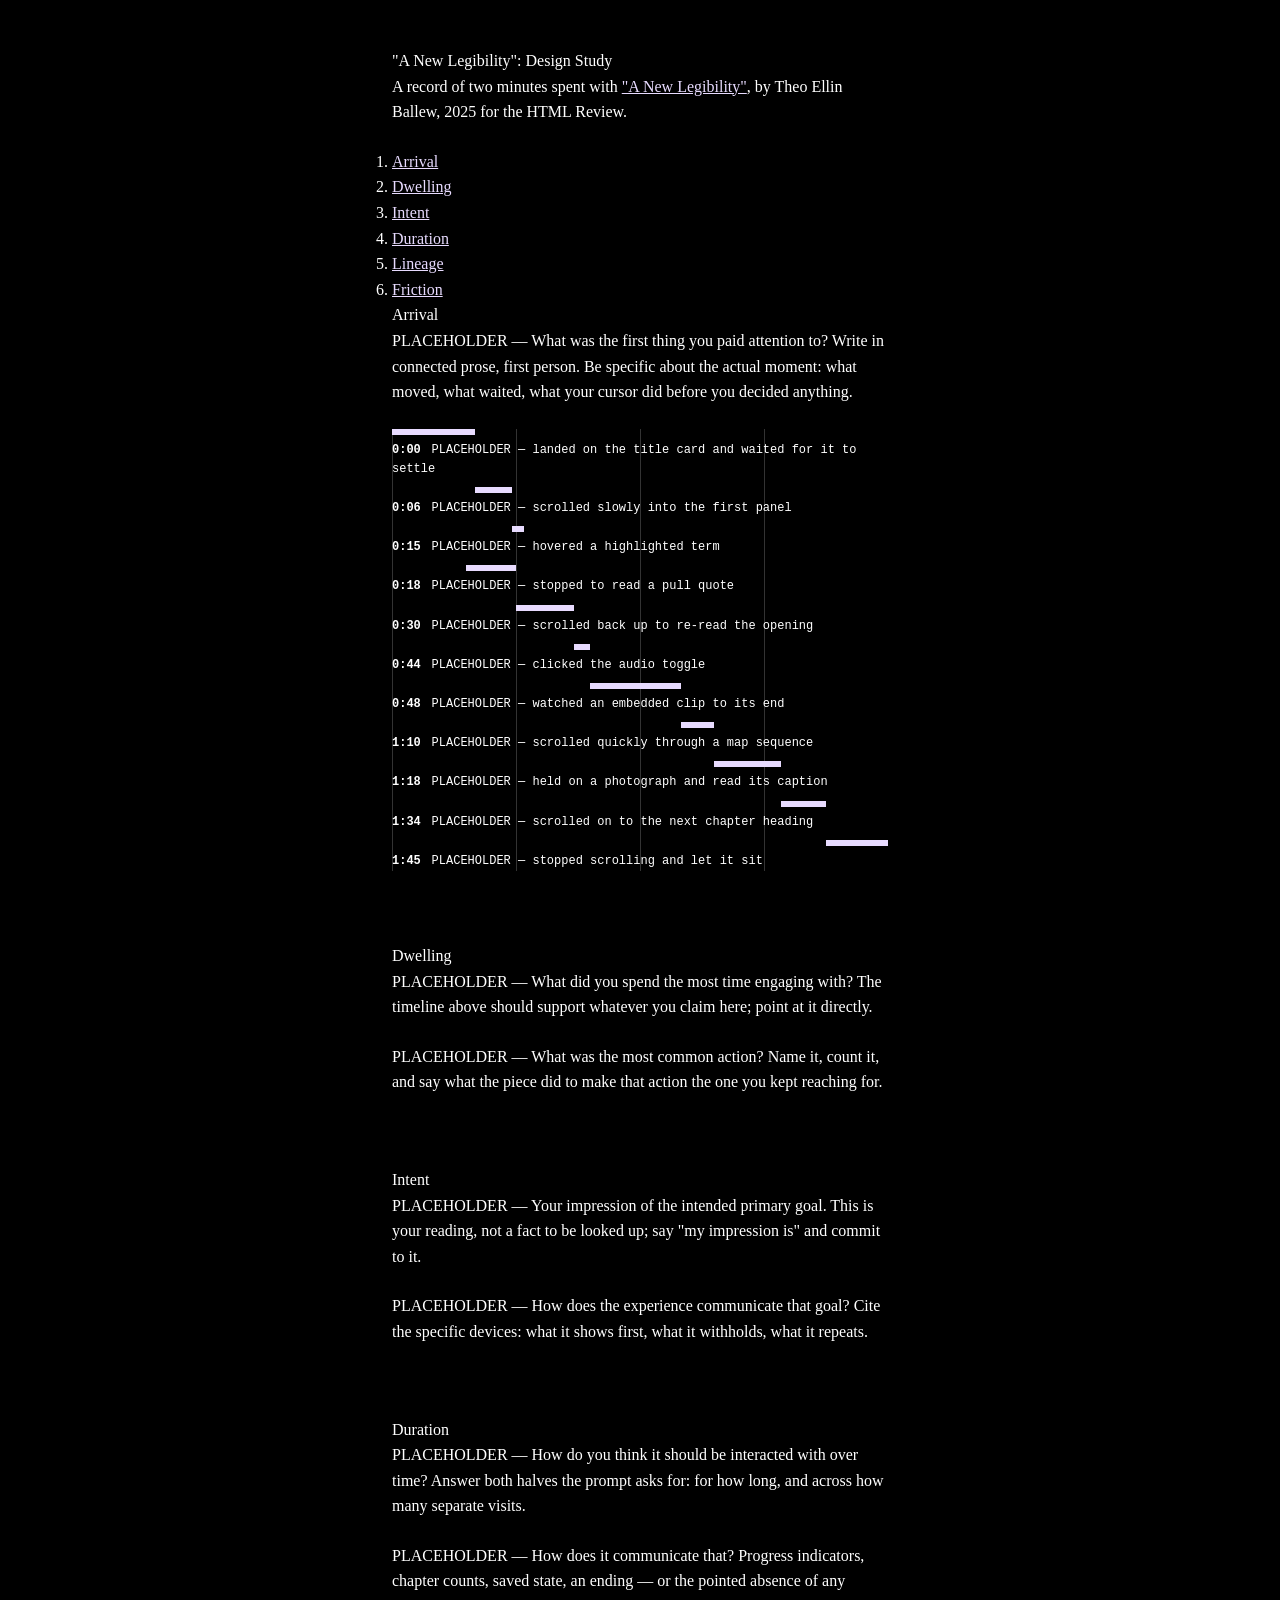
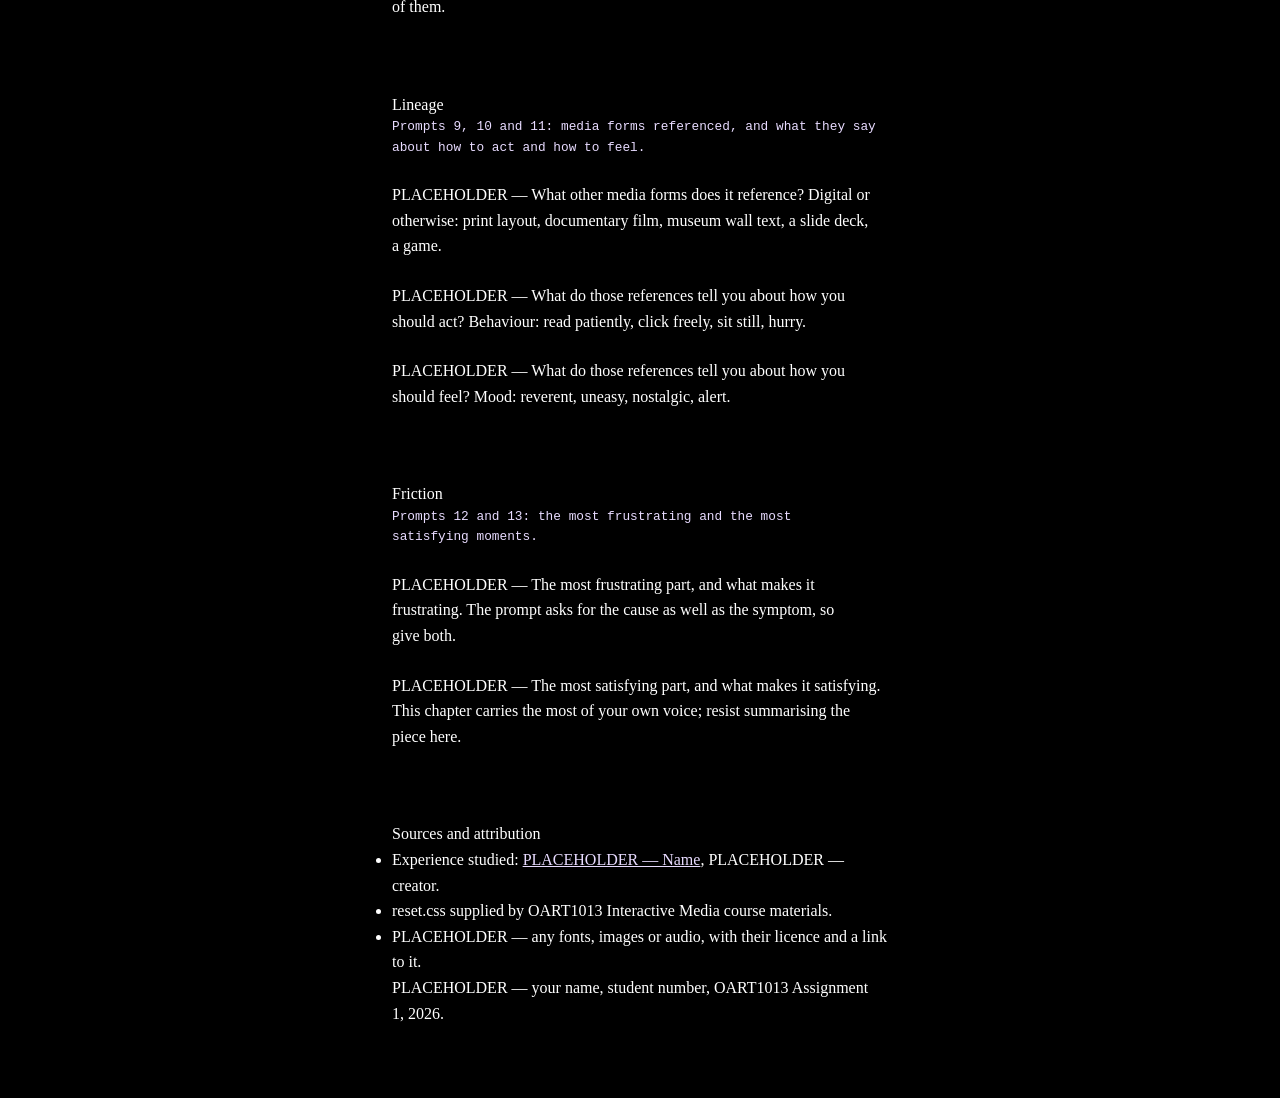
<file: index.html>
<!DOCTYPE html>
<html lang="en">
<head>
    <meta charset="UTF-8">
    <meta name="viewport" content="width=device-width, initial-scale=1.0">
    <title>"A New Legibility": Design Study</title>
    <link rel="stylesheet" href="reset.css">
    <link rel="stylesheet" href="style.css">
</head>
<body>

    <header>
        <h1>"A New Legibility": Design Study</h1>
        <p>
            A record of two minutes spent with
            <a href="https://thehtml.review/04/new-legibility/"><cite>"A New Legibility"</cite></a>,
            by Theo Ellin Ballew, 2025 for the HTML Review.
        </p>
    </header>

    <!-- six chapters rather than generic numbered dot points. helps the flow-->
    <nav aria-label="Chapters">
        <ol>
            <li><a href="#arrival">Arrival</a></li>
            <li><a href="#dwelling">Dwelling</a></li>
            <li><a href="#intent">Intent</a></li>
            <li><a href="#duration">Duration</a></li>
            <li><a href="#lineage">Lineage</a></li>
            <li><a href="#friction">Friction</a></li>
        </ol>
    </nav>

    <main>
        <article>

            <section id="arrival">
                <h2>Arrival</h2>

                    PLACEHOLDER — What was the first thing you paid attention to? Write in
                    connected prose, first person. Be specific about the actual moment: what
                    moved, what waited, what your cursor did before you decided anything.
                </p>
                <figure>
                    <figcaption>
                    </figcaption>

                    <ol class="log">
                        <li style="--start: 0;   --dur: 20;"><time datetime="PT0S">0:00</time> <span>PLACEHOLDER — landed on the title card and waited for it to settle</span></li>
                        <li style="--start: 20;   --dur: 9;"><time datetime="PT6S">0:06</time> <span>PLACEHOLDER — scrolled slowly into the first panel</span></li>
                        <li style="--start: 29;  --dur: 3;"><time datetime="PT15S">0:15</time> <span>PLACEHOLDER — hovered a highlighted term</span></li>
                        <li style="--start: 18;  --dur: 12;"><time datetime="PT18S">0:18</time> <span>PLACEHOLDER — stopped to read a pull quote</span></li>
                        <li style="--start: 30;  --dur: 14;"><time datetime="PT30S">0:30</time> <span>PLACEHOLDER — scrolled back up to re-read the opening</span></li>
                        <li style="--start: 44;  --dur: 4;"><time datetime="PT44S">0:44</time> <span>PLACEHOLDER — clicked the audio toggle</span></li>
                        <li style="--start: 48;  --dur: 22;"><time datetime="PT48S">0:48</time> <span>PLACEHOLDER — watched an embedded clip to its end</span></li>
                        <li style="--start: 70;  --dur: 8;"><time datetime="PT70S">1:10</time> <span>PLACEHOLDER — scrolled quickly through a map sequence</span></li>
                        <li style="--start: 78;  --dur: 16;"><time datetime="PT78S">1:18</time> <span>PLACEHOLDER — held on a photograph and read its caption</span></li>
                        <li style="--start: 94;  --dur: 11;"><time datetime="PT94S">1:34</time> <span>PLACEHOLDER — scrolled on to the next chapter heading</span></li>
                        <li style="--start: 105; --dur: 15;"><time datetime="PT105S">1:45</time> <span>PLACEHOLDER — stopped scrolling and let it sit</span></li>
                    </ol>
                </figure>
            </section>

            <section id="dwelling">
                <h2>Dwelling</h2>

                <p>
                    PLACEHOLDER — What did you spend the most time engaging with? The timeline
                    above should support whatever you claim here; point at it directly.
                </p>

                <p>
                    PLACEHOLDER — What was the most common action? Name it, count it, and say
                    what the piece did to make that action the one you kept reaching for.
                </p>
            </section>

            <section id="intent">
                <h2>Intent</h2>

                <p>
                    PLACEHOLDER — Your impression of the intended primary goal. This is your
                    reading, not a fact to be looked up; say "my impression is" and commit to it.
                </p>

                <p>
                    PLACEHOLDER — How does the experience communicate that goal? Cite the
                    specific devices: what it shows first, what it withholds, what it repeats.
                </p>
            </section>

            <section id="duration">
                <h2>Duration</h2>

                <p>
                    PLACEHOLDER — How do you think it should be interacted with over time? Answer
                    both halves the prompt asks for: for how long, and across how many separate visits.
                </p>

                <p>
                    PLACEHOLDER — How does it communicate that? Progress indicators, chapter
                    counts, saved state, an ending — or the pointed absence of any of them.
                </p>
            </section>

            <section id="lineage">
                <h2>Lineage</h2>
                <p class="prompts">Prompts 9, 10 and 11: media forms referenced, and what they say about how to act and how to feel.</p>

                <p>
                    PLACEHOLDER — What other media forms does it reference? Digital or otherwise:
                    print layout, documentary film, museum wall text, a slide deck, a game.
                </p>

                <p>
                    PLACEHOLDER — What do those references tell you about how you should
                    <em>act</em>? Behaviour: read patiently, click freely, sit still, hurry.
                </p>
                <p>
                    PLACEHOLDER — What do those references tell you about how you should
                    <em>feel</em>? Mood: reverent, uneasy, nostalgic, alert.
                </p>
            </section>

            <section id="friction">
                <h2>Friction</h2>
                <p class="prompts">Prompts 12 and 13: the most frustrating and the most satisfying moments.</p>

                <p>
                    PLACEHOLDER — The most frustrating part, and what makes it frustrating. The
                    prompt asks for the cause as well as the symptom, so give both.
                </p>

                <p>
                    PLACEHOLDER — The most satisfying part, and what makes it satisfying. This
                    chapter carries the most of your own voice; resist summarising the piece here.
                </p>
            </section>

        </article>
    </main>

    <footer>
        <h2>Sources and attribution</h2>
        <ul>
            <li>Experience studied: <a href="#PLACEHOLDER-URL"><cite>PLACEHOLDER — Name</cite></a>, PLACEHOLDER — creator.</li>
            <li>reset.css supplied by OART1013 Interactive Media course materials.</li>
            <li>PLACEHOLDER — any fonts, images or audio, with their licence and a link to it.</li>
        </ul>
        <p>PLACEHOLDER — your name, student number, OART1013 Assignment 1, 2026.</p>
    </footer>

</body>
</html>
</file>
<file: style.css>
:root {
    --measure: 62ch;    
    --rhythm: 1.5rem;
    --session: 120;

    --ground: #000000;
    --figure: #ffffff;
    --accent: #e8dbff;
    --rule: #333333;
    --font-body: Georgia, "Times New Roman", serif;
    --font-data: ui-monospace, "Courier New", monospace;
}

*,
*::before,
*::after {
    box-sizing: border-box; 
}

body {
    background-color: var(--ground);
    color: var(--figure);
    font-family: var(--font-body);
    line-height: 1.6;
    padding: calc(var(--rhythm) * 2) var(--rhythm);
}

a {
    color: var(--accent);
}


header,
nav,
main,
footer {
    max-inline-size: var(--measure);
    margin-inline: auto;
}

section {
    margin-block-end: calc(var(--rhythm) * 3);  
}

p {
    margin-block-end: var(--rhythm);
}

.prompts {
    font-family: var(--font-data);
    font-size: 0.8rem;
    color: var(--accent);
}


.log {
    list-style: none;
    background-image: repeating-linear-gradient(
        to right,
        var(--rule) 0,
        var(--rule) 1px,
        transparent 1px,
        transparent 25%
    );
}

.log li {
    position: relative;             
    padding-block-start: 1em;    
    margin-block-end: 0.5rem;
    font-family: var(--font-data);
    font-size: 0.75rem;
}

.log li::before {
    content: "";
    position: absolute;
    inset-block-start: 0;
    inset-inline-start: calc(var(--start) / var(--session) * 100%);
    inline-size: calc(var(--dur) / var(--session) * 100%);
    min-inline-size: 2px;
    block-size: 0.5em;
    background-color: var(--accent);
}

.log time {
    font-weight: bold;
    margin-inline-end: 0.5ch;
}
</file>
